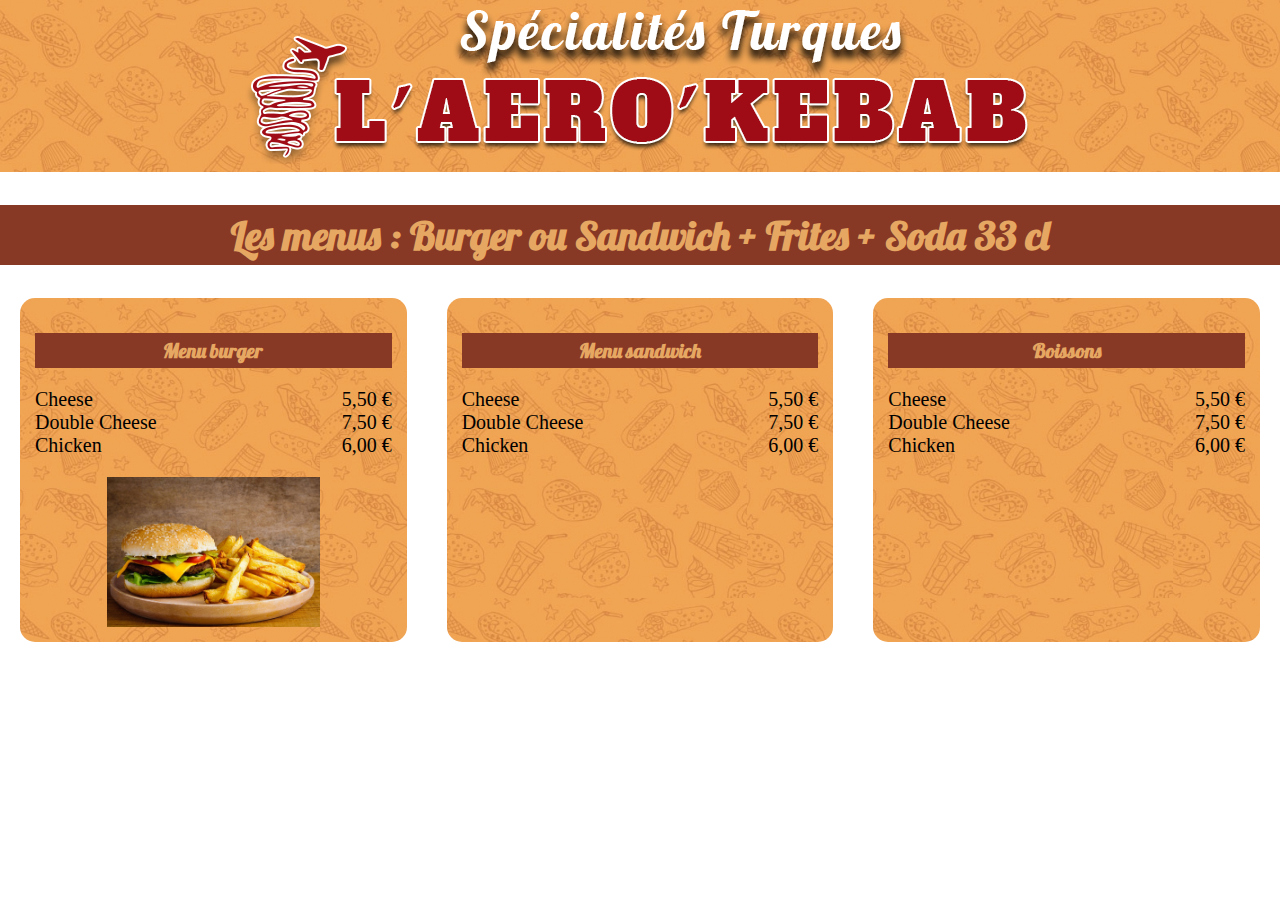
<file: index.html>
<!DOCTYPE html>
<html>

<head>
  <meta charset="utf-8">
  <title>Kebab TV </title>
  <meta name="viewport" content="width=device-width, initial-scale=1">

  <link rel="preconnect" href="https://fonts.gstatic.com">
  <link href="https://fonts.googleapis.com/css2?family=Lobster&display=swap" rel="stylesheet">
  <link href="css/style.css" rel="stylesheet">
</head>

<body>
  <h1> <img src='images/logo.png'> </h1>
  <h2> Les menus : Burger ou Sandwich + Frites + Soda 33 cl </h2>

  <section>
    <aside class="">
      <h3>Menu burger</h3>
      <dl class="">
        <dt>Cheese</dt>
        <dd>5,50 €</dd>
        <dt>Double Cheese</dt>
        <dd>7,50 €</dd>
        <dt>Chicken</dt>
        <dd>6,00 €</dd>
      </dl>
      <img src='media/burger.jpg'>

    </aside>

    <aside class="">
      <h3>Menu sandwich</h3>
      <dl class="">
        <dt>Cheese</dt>
        <dd>5,50 €</dd>
        <dt>Double Cheese</dt>
        <dd>7,50 €</dd>
        <dt>Chicken</dt>
        <dd>6,00 €</dd>
      </dl>
    </aside>

    <aside class="">
      <h3>Boissons</h3>
      <dl class="">
        <dt>Cheese</dt>
        <dd>5,50 €</dd>
        <dt>Double Cheese</dt>
        <dd>7,50 €</dd>
        <dt>Chicken</dt>
        <dd>6,00 €</dd>
      </dl>
    </aside>
  </section>
</body>
</html>
</file>
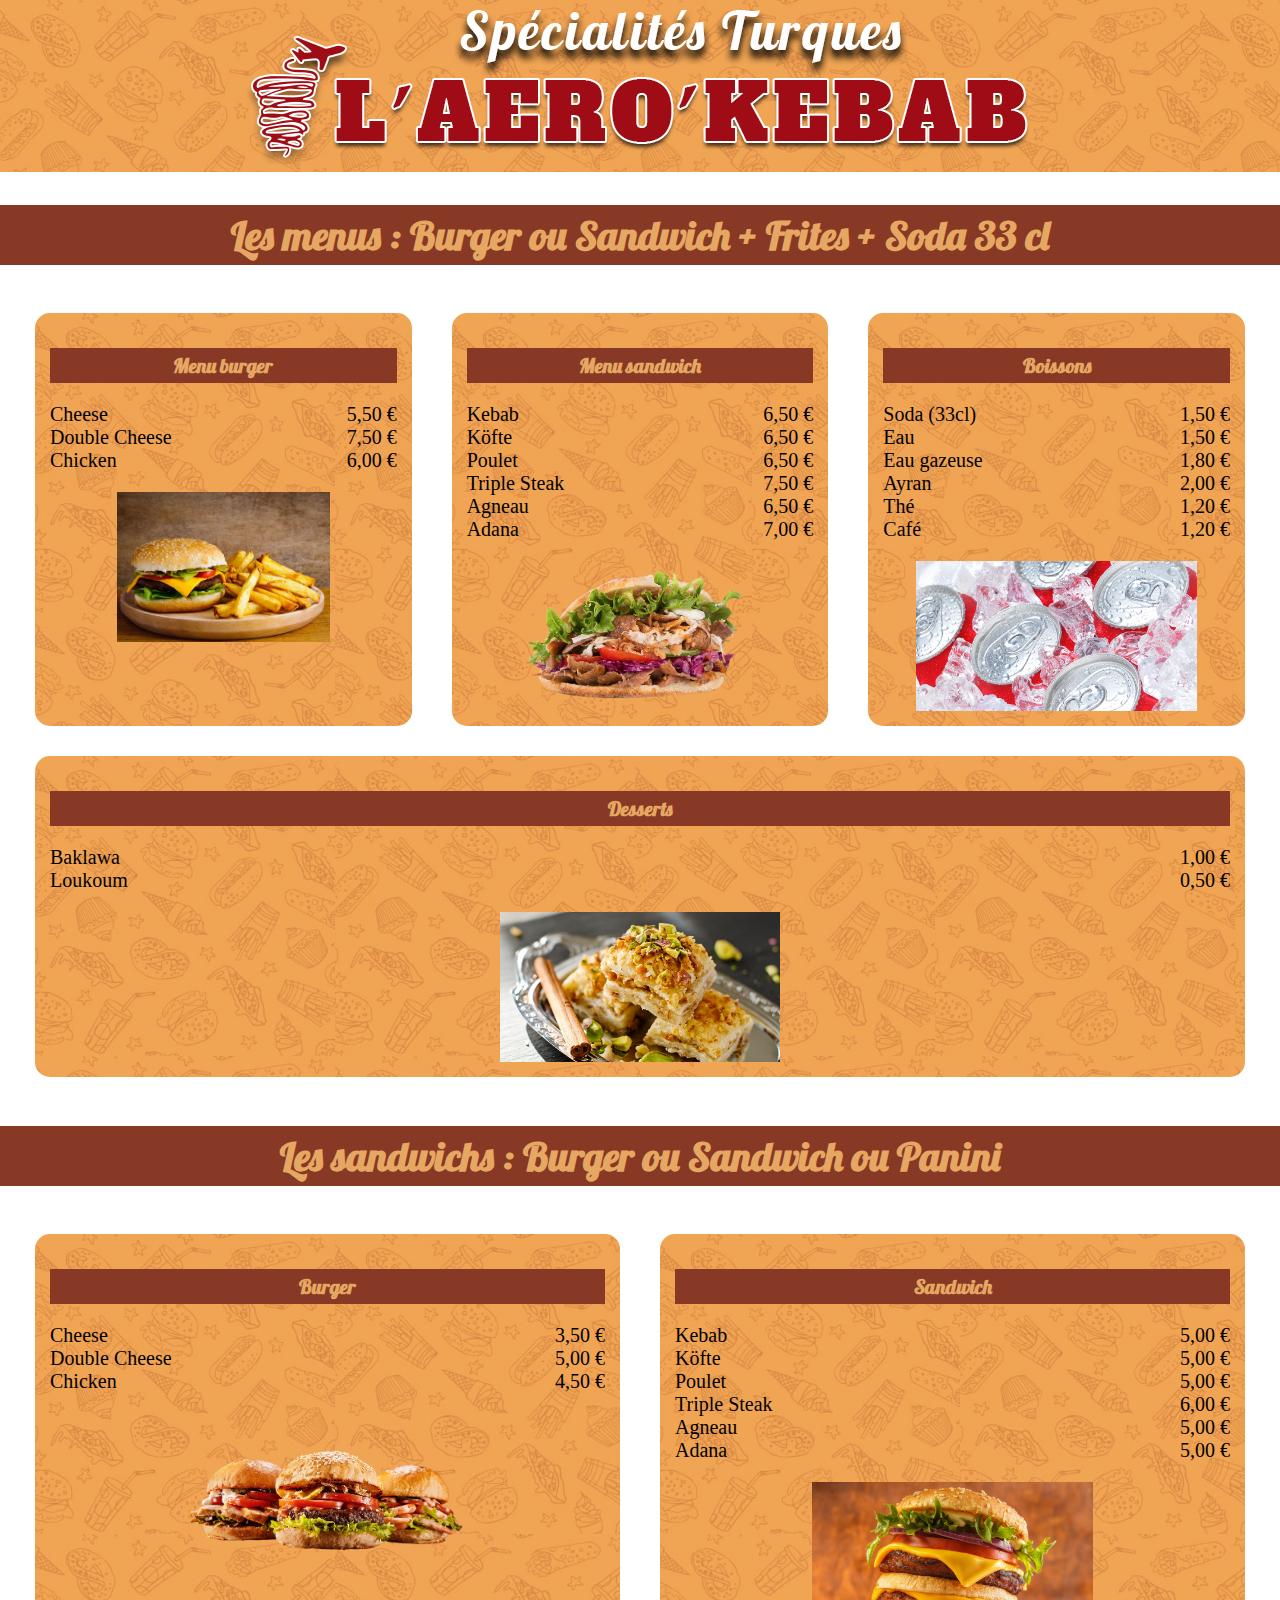
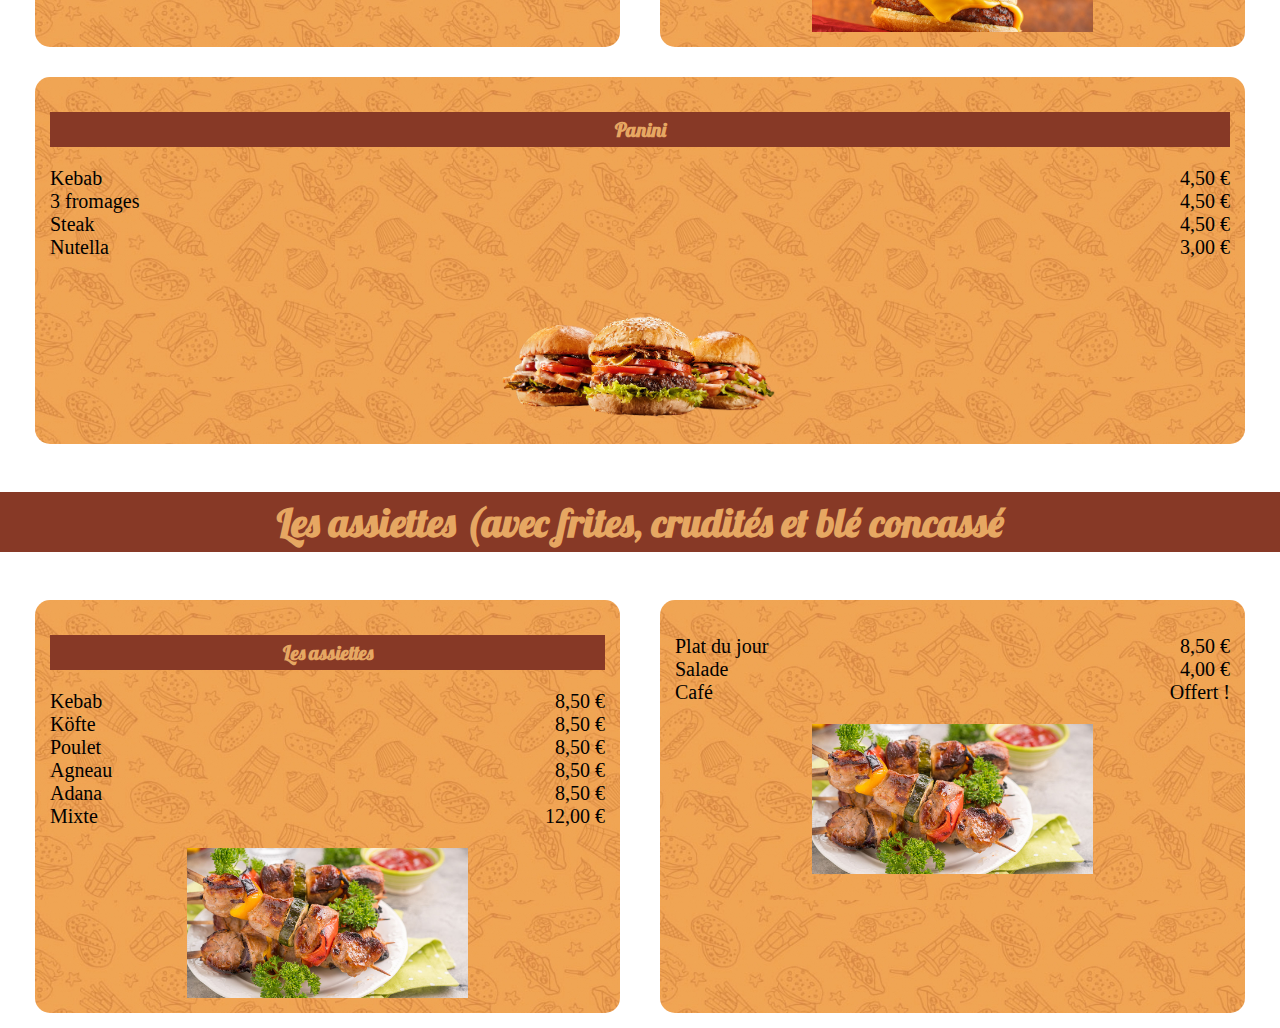
<file: decoupe/index.html>
<!DOCTYPE html>
<html>

<head>
  <meta charset="utf-8">
  <title>Kebab TV </title>
  <meta name="viewport" content="width=device-width, initial-scale=1">

  <link rel="preconnect" href="https://fonts.gstatic.com">
  <link href="https://fonts.googleapis.com/css2?family=Lobster&display=swap" rel="stylesheet">
  <link href="css/style.css" rel="stylesheet">
</head>

<body>
  <h1> <img src='images/logo.png'> </h1>
  <h2> Les menus : Burger ou Sandwich + Frites + Soda 33 cl </h2>

  <section>
    <aside class="">
      <h3>Menu burger</h3>
      <dl class="">
        <dt>Cheese</dt>
        <dd>5,50 €</dd>
        <dt>Double Cheese</dt>
        <dd>7,50 €</dd>
        <dt>Chicken</dt>
        <dd>6,00 €</dd>
      </dl>
      <img src='media/burger.jpg'>
    </aside>
    <aside class="">
      <h3>Menu sandwich</h3>
      <dl class="">
        <dt>Kebab</dt>
        <dd>6,50 €</dd>
        <dt>Köfte</dt>
        <dd>6,50 €</dd>
        <dt>Poulet</dt>
        <dd>6,50 €</dd>
        <dt>Triple Steak</dt>
        <dd>7,50 €</dd>
        <dt>Agneau</dt>
        <dd>6,50 €</dd>
        <dt>Adana</dt>
        <dd>7,00 €</dd>

      </dl>
      <img src="media/sandwich_transparent.png">
    </aside>
    <aside class="">
      <h3>Boissons</h3>
      <dl class="">
        <dt>Soda (33cl)</dt>
        <dd>1,50 €</dd>
        <dt>Eau</dt>
        <dd>1,50 €</dd>
        <dt>Eau gazeuse</dt>
        <dd>1,80 €</dd>
        <dt>Ayran</dt>
        <dd>2,00 €</dd>
        <dt>Thé</dt>
        <dd>1,20 €</dd>
        <dt>Café</dt>
        <dd>1,20 €</dd>
      </dl>
      <img src="media/boisson.jpg">
    </aside>
  </section>

  <section>
    <aside class="">
      <h3>Desserts</h3>
      <dl class="">
        <dt>Baklawa</dt>
        <dd>1,00 €</dd>
        <dt>Loukoum</dt>
        <dd>0,50 €</dd>
      </dl>
      <img src='media/loukoum.jpg'>
    </aside>
  </section>

<!-- Page 2 -->
<h2> Les sandwichs : Burger ou Sandwich ou Panini </h2>
<section>
  <aside class="">
    <h3>Burger</h3>
    <dl class="">
      <dt>Cheese</dt>
      <dd>3,50 €</dd>
      <dt>Double Cheese</dt>
      <dd>5,00 €</dd>
      <dt>Chicken</dt>
      <dd>4,50 €</dd>
    </dl>
    <img src='media/burgers.png'>
  </aside>
  <aside class="">
    <h3>Sandwich</h3>
    <dl class="">
      <dt>Kebab</dt>
      <dd>5,00 €</dd>
      <dt>Köfte</dt>
      <dd>5,00 €</dd>
      <dt>Poulet</dt>
      <dd>5,00 €</dd>
      <dt>Triple Steak</dt>
      <dd>6,00 €</dd>
      <dt>Agneau</dt>
      <dd>5,00 €</dd>
      <dt>Adana</dt>
      <dd>5,00 €</dd>

    </dl>
    <img src="media/sandwich_2.jpg">
  </aside>
</section>
<section>
  <aside class="">
    <h3>Panini</h3>
    <dl class="">
      <dt>Kebab</dt>
      <dd>4,50 €</dd>
      <dt>3 fromages</dt>
      <dd>4,50 €</dd>
      <dt>Steak</dt>
      <dd>4,50 €</dd>
      <dt>Nutella</dt>
      <dd>3,00 €</dd>
    </dl>
    <img src='media/burgers.png'>
  </aside>
</section>


  <!-- Page 3 -->
  <h2> Les assiettes (avec frites, crudités et blé concassé </h2>
  <section>
    <aside class="">
      <h3>Les assiettes</h3>
      <dl class="">
        <dt>Kebab</dt>
        <dd>8,50 €</dd>
        <dt>Köfte</dt>
        <dd>8,50 €</dd>
        <dt>Poulet</dt>
        <dd>8,50 €</dd>
        <dt>Agneau</dt>
        <dd>8,50 €</dd>
        <dt>Adana</dt>
        <dd>8,50 €</dd>
        <dt>Mixte</dt>
        <dd>12,00 €</dd>
      </dl>
      <img src='media/assiette.jpg'>
    </aside>
    <aside class="">
      <dl class="">
        <dt>Plat du jour</dt>
        <dd>8,50 €</dd>
        <dt>Salade</dt>
        <dd>4,00 €</dd>
        <dt>Café</dt>
        <dd>Offert !</dd>
      </dl>
      <img src='media/assiette.jpg'>
    </aside>
</body>
</html>
</file>
<file: css/style.css>
html, body {
  margin: 0;
  padding: 0;

}

h1 {
  margin: 0;
  text-align: center;
  background: url('../images/footer.jpg');
}

h2 {
  font-family: 'Lobster', cursive;
  color: #E6A762;
  background-color: #873926;
  font-size: 40px;
  text-align: center;
  padding: 5px;
}

section {
  display: flex;
  justify-content: space-between;
}

section aside {
  flex: 1;
  background: url('../images/footer.jpg');
  border-radius: 15px;
  margin: 0 20px;
  padding: 15px;
}

aside img {
  display: block;
  height: 150px;
  margin: auto;
}

h3 {
  font-family: 'Lobster', cursive;
  color: #E6A762;
  background-color: #873926;
  font-size: 20px;
  text-align: center;
  padding: 5px;
  width: auto;
}

dl {
  display: flex;
  flex-wrap: wrap;
  font-size: 20px
}
dt {
  width: 50%;
}
dd {
  margin-left: auto;
  width: 50%;
  text-align: right;

}
</file>
<file: decoupe/css/style.css>
html, body {
  margin: 0;
  padding: 0;
}

h1 {
  margin: 0;
  text-align: center;
  background: url('../images/footer.jpg');
}

h2 {
  font-family: 'Lobster', cursive;
  color: #E6A762;
  background-color: #873926;
  font-size: 40px;
  text-align: center;
  padding: 5px;
}

section {
  display: flex;
  justify-content: space-between;
  padding: 15px;
}

section aside {
  flex: 1;
  background: url('../images/footer.jpg');
  border-radius: 15px;
  margin: 0 20px;
  padding: 15px;
}

aside img {
  display: block;
  height: 150px;
  margin: auto;
}

h3 {
  font-family: 'Lobster', cursive;
  color: #E6A762;
  background-color: #873926;
  font-size: 20px;
  text-align: center;
  padding: 5px;
  width: auto;
}

dl {
  display: flex;
  flex-wrap: wrap;
  font-size: 20px
}
dt {
  width: 50%;
}
dd {
  margin-left: auto;
  width: 50%;
  text-align: right;

}
</file>
